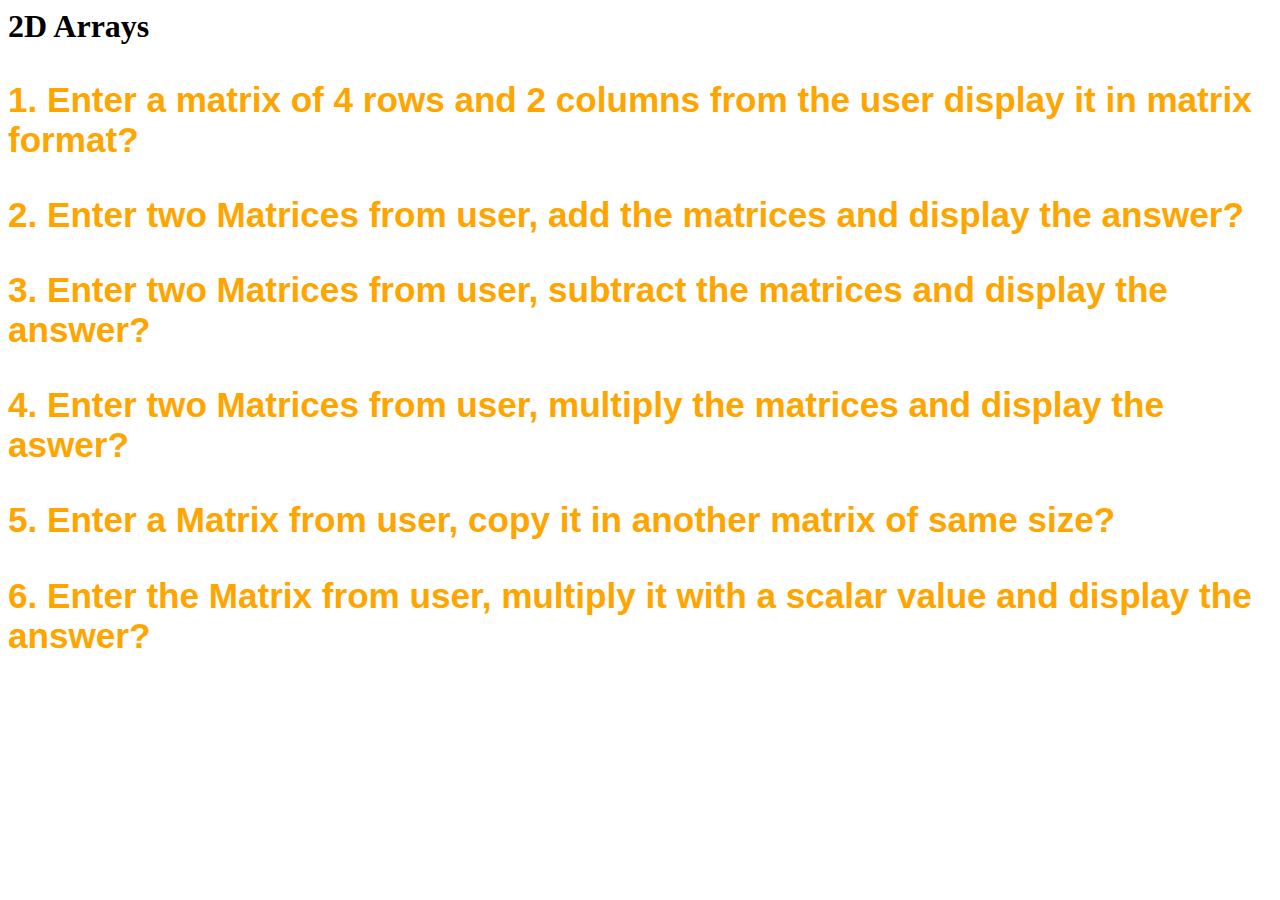
<file: 2d Arrays.html>
<html>
<head>
<style>
.links{
	/*color:inherit;*/
	color:orange;
	
	font-size:30px;
	
	text-decoration:none;
	font-family:sans-serif;
}
.links:hover{
	color:green;
}

</style>
</head>
<title>2D Arrays</title>
<body>
<h1>2D Arrays</h1>
<a href='2da1.c' class="links"><h3>1. Enter a matrix of 4 rows and 2 columns from the user display it in matrix format?</h3>

<a href='2d2.c' class="links"><h3>2. Enter two Matrices from user, add the matrices and display the answer?</h3>

<a href='2d3.c' class="links"><h3>3. Enter two Matrices from user, subtract the matrices and display the answer?</h3>

<a href='2d4.c' class="links"><h3>4. Enter two Matrices from user, multiply the matrices and display the aswer?</h3>

<a href='2d5.c' class="links"><h3>5. Enter a Matrix from user, copy it in another matrix of same size?</h3>

<a href='2d6.c' class="links"><h3>6. Enter the Matrix from user, multiply it with a scalar value and display the answer?</h3>

</body>
</html>
</file>
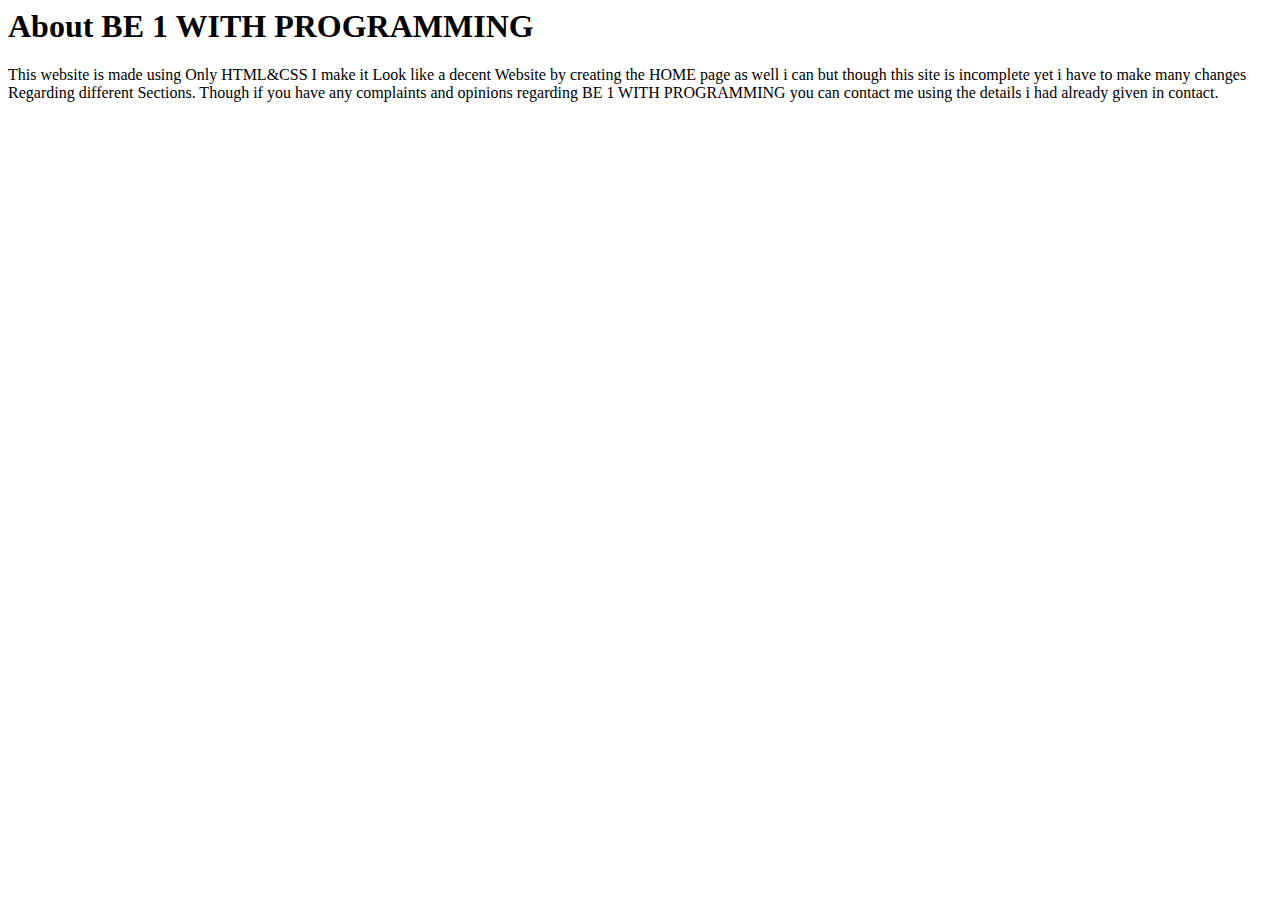
<file: About.html>
<html>
<title>About</title>
<body>
<h1>About BE 1 WITH PROGRAMMING</h1>
<p>This website is made using Only HTML&CSS
I make it Look like a decent Website by creating the
HOME page as well i can but though this site is incomplete
yet i have to make many changes Regarding different Sections.
Though if you have any complaints and opinions regarding BE 1 WITH PROGRAMMING
you can contact me using the details i had already given in contact.
</file>
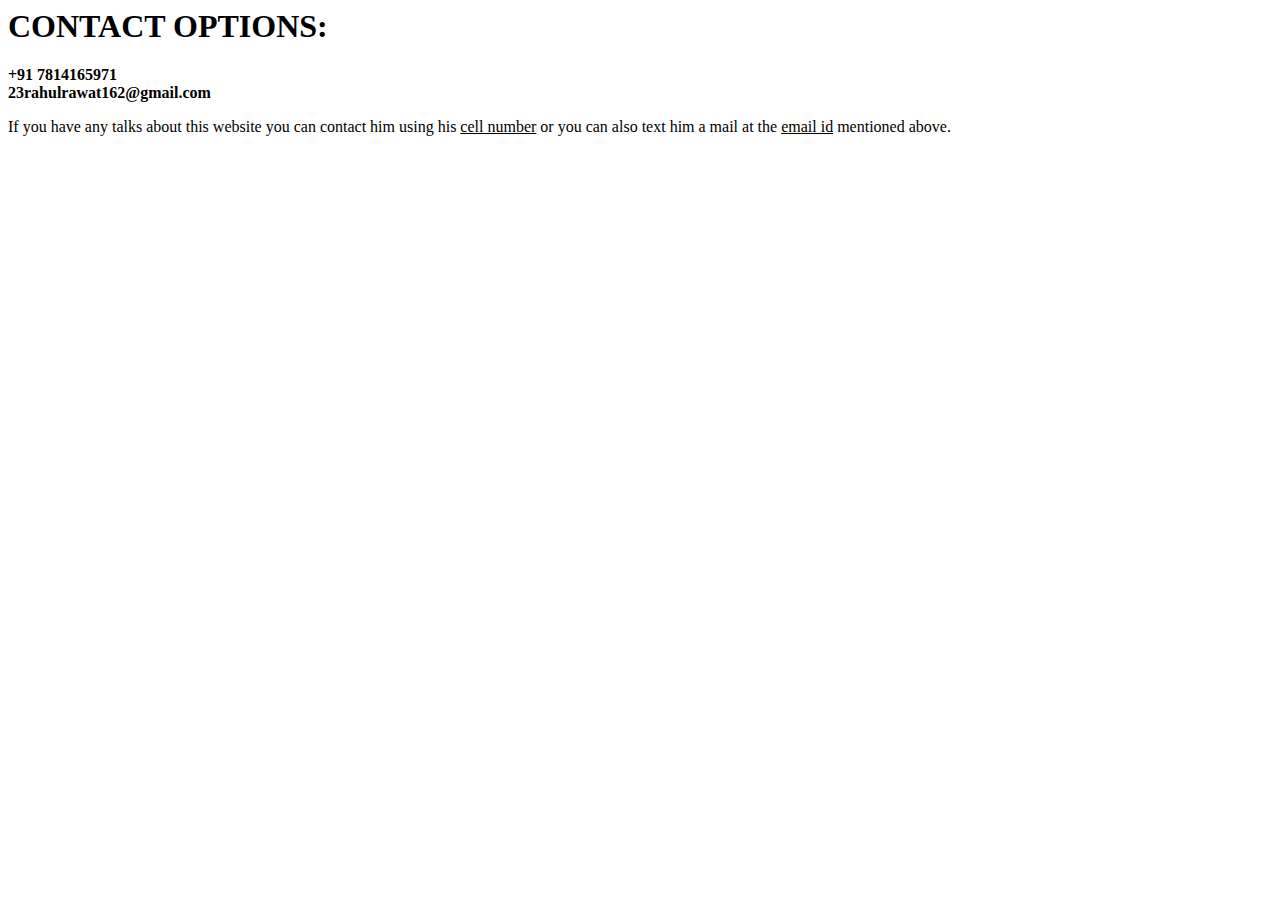
<file: contact.html>
<html>
<title>Contact</title>
<body>
<h1>CONTACT OPTIONS:</h1>
<b>+91 7814165971<br>
23rahulrawat162@gmail.com</b>

<p>If you have any talks about this website you can contact him
using his <u>cell number</u> or you can also text him a mail at 
the <u>email id</u> mentioned above.</p>
</file>
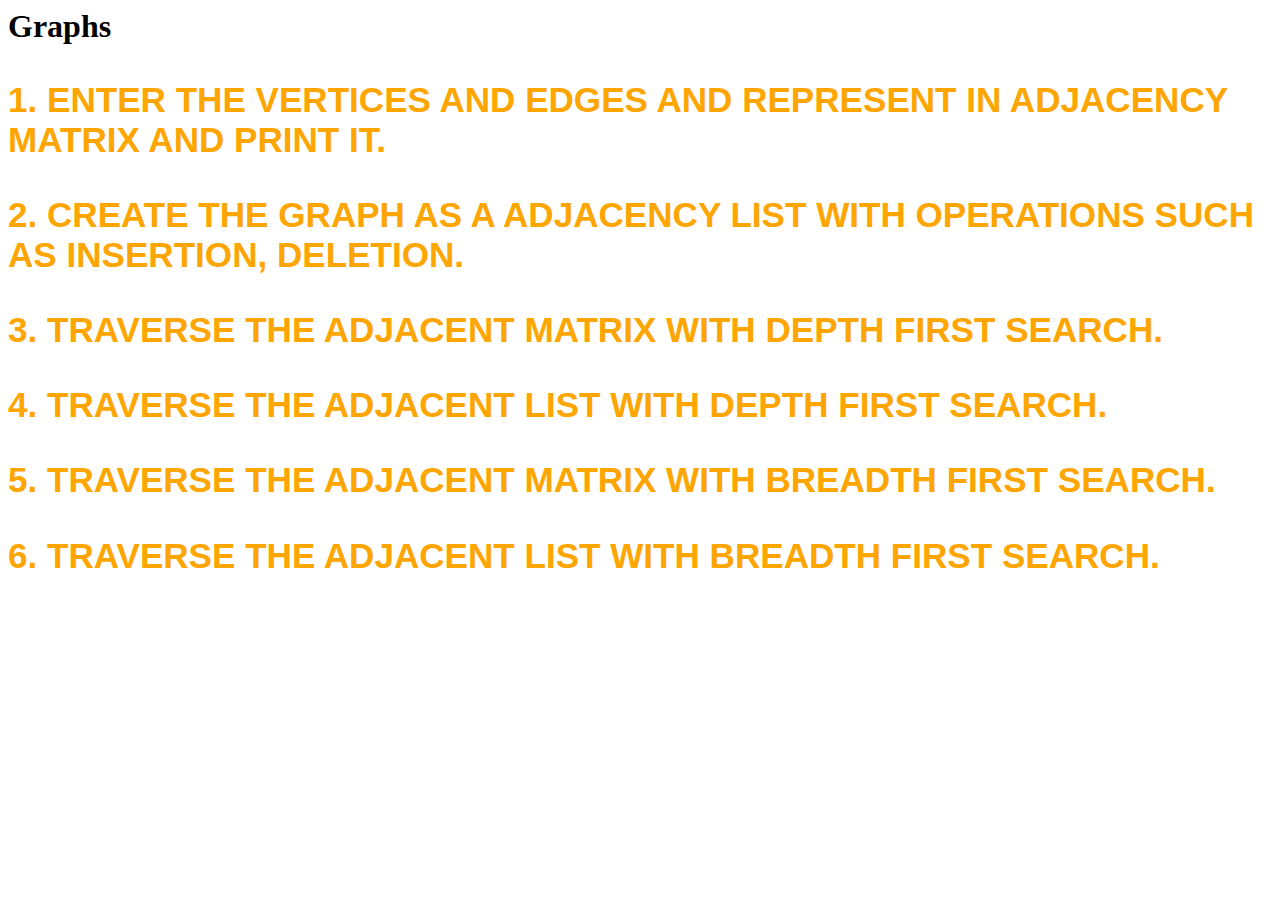
<file: Graphs.html>
<html>
<head>
<style>
.links{
	/*color:inherit;*/
	color:orange;
	
	font-size:30px;
	
	text-decoration:none;
	font-family:sans-serif;
}
.links:hover{
	color:green;
}

</style>
</head>
<title>Graphs</title>
<body>
<h1>Graphs</h1>
<a href='G-1p.c' class="links"><h3>1. ENTER THE VERTICES AND EDGES AND REPRESENT IN ADJACENCY MATRIX AND PRINT IT.</h3>

<a href='G-2p.c' class="links"><h3>2. CREATE THE GRAPH AS A ADJACENCY LIST WITH OPERATIONS SUCH AS INSERTION, DELETION.</h3>

<a href='G-3p.c' class="links"><h3>3. TRAVERSE THE ADJACENT MATRIX WITH DEPTH FIRST SEARCH.</h3>

<a href='G-4p.c' class="links"><h3>4. TRAVERSE THE ADJACENT LIST WITH DEPTH FIRST SEARCH.</h3>

<a href='G-5p.c' class="links"><h3>5. TRAVERSE THE ADJACENT MATRIX WITH BREADTH FIRST SEARCH.</h3>

<a href='G-6p.c' class="links"><h3>6. TRAVERSE THE ADJACENT LIST WITH BREADTH FIRST SEARCH.</h3>
</body>
</html>
</file>
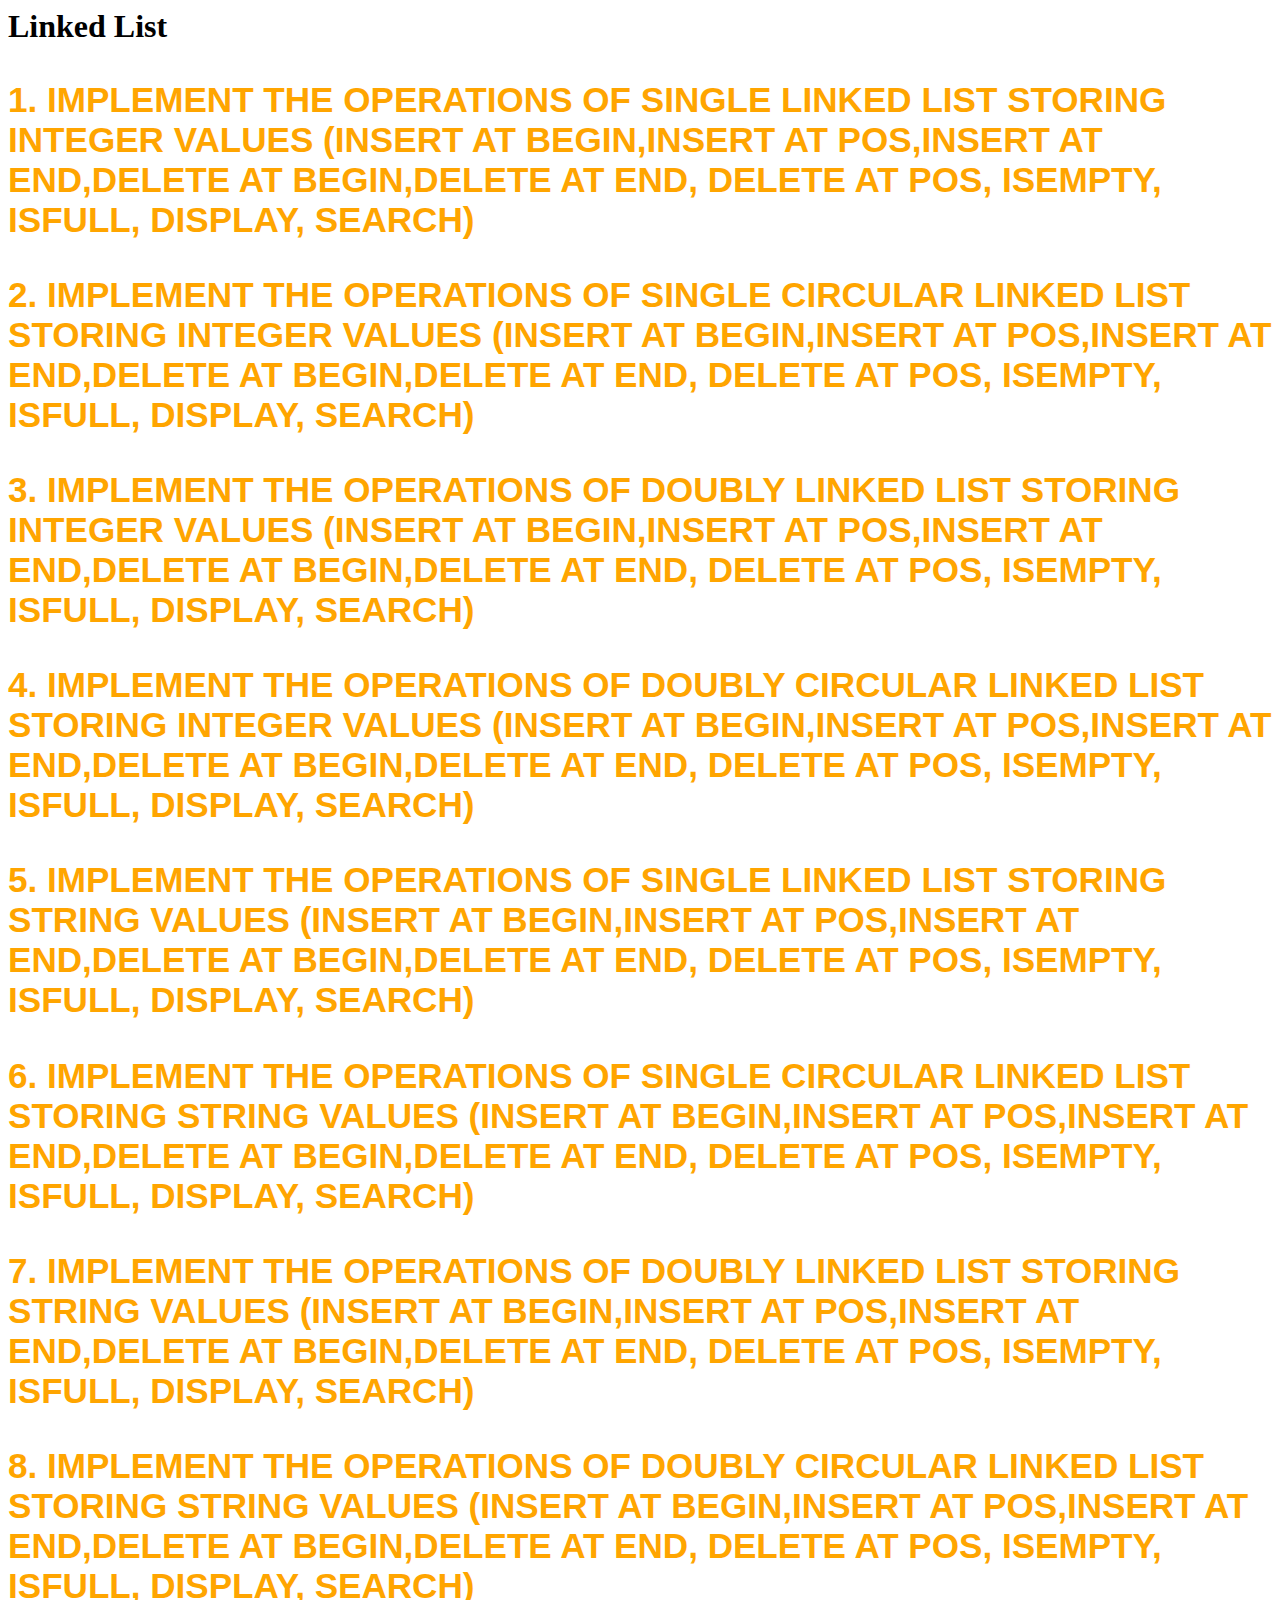
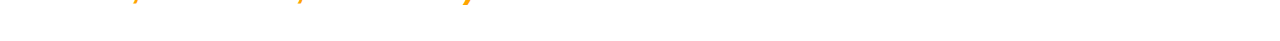
<file: Linked list.html>
<html>
<head>
<style>
.links{
	/*color:inherit;*/
	color:orange;
	
	font-size:30px;
	
	text-decoration:none;
	font-family:sans-serif;
}
.links:hover{
	color:green;
}

</style>
</head>
<title>Linked List</title>
<body>
<h1>Linked List</h1>
<a href='linked1.c' class="links"><h3>1. IMPLEMENT THE OPERATIONS OF SINGLE LINKED LIST STORING INTEGER VALUES (INSERT AT BEGIN,INSERT AT POS,INSERT AT END,DELETE AT BEGIN,DELETE AT END, DELETE AT POS, ISEMPTY, ISFULL, DISPLAY, SEARCH)</h3>

<a href='linked2.c' class="links"><h3>2. IMPLEMENT THE OPERATIONS OF SINGLE CIRCULAR LINKED LIST STORING INTEGER VALUES (INSERT AT BEGIN,INSERT AT POS,INSERT AT END,DELETE AT BEGIN,DELETE AT END, DELETE AT POS, ISEMPTY, ISFULL, DISPLAY, SEARCH)</h3>

<a href='linked3.c' class="links"><h3>3. IMPLEMENT THE OPERATIONS OF DOUBLY LINKED LIST STORING INTEGER VALUES (INSERT AT BEGIN,INSERT AT POS,INSERT AT END,DELETE AT BEGIN,DELETE AT END, DELETE AT POS, ISEMPTY, ISFULL, DISPLAY, SEARCH)</h3>

<a href='linked4.c' class="links"><h3>4. IMPLEMENT THE OPERATIONS OF DOUBLY CIRCULAR LINKED LIST STORING INTEGER VALUES (INSERT AT BEGIN,INSERT AT POS,INSERT AT END,DELETE AT BEGIN,DELETE AT END, DELETE AT POS, ISEMPTY, ISFULL, DISPLAY, SEARCH)</h3>

<a href='linked5.c' class="links"><h3>5. IMPLEMENT THE OPERATIONS OF SINGLE LINKED LIST STORING STRING VALUES (INSERT AT BEGIN,INSERT AT POS,INSERT AT END,DELETE AT BEGIN,DELETE AT END, DELETE AT POS, ISEMPTY, ISFULL, DISPLAY, SEARCH)</h3>

<a href='linked6.c' class="links"><h3>6. IMPLEMENT THE OPERATIONS OF SINGLE CIRCULAR LINKED LIST STORING STRING VALUES (INSERT AT BEGIN,INSERT AT POS,INSERT AT END,DELETE AT BEGIN,DELETE AT END, DELETE AT POS, ISEMPTY, ISFULL, DISPLAY, SEARCH)</h3>

<a href='linked7.c' class="links"><h3>7. IMPLEMENT THE OPERATIONS OF DOUBLY LINKED LIST STORING STRING VALUES (INSERT AT BEGIN,INSERT AT POS,INSERT AT END,DELETE AT BEGIN,DELETE AT END, DELETE AT POS, ISEMPTY, ISFULL, DISPLAY, SEARCH)</h3>

<a href='linked8.c' class="links"><h3>8. IMPLEMENT THE OPERATIONS OF DOUBLY CIRCULAR LINKED LIST STORING STRING VALUES (INSERT AT BEGIN,INSERT AT POS,INSERT AT END,DELETE AT BEGIN,DELETE AT END, DELETE AT POS, ISEMPTY, ISFULL, DISPLAY, SEARCH)</h3>

</body>
</html>
</file>
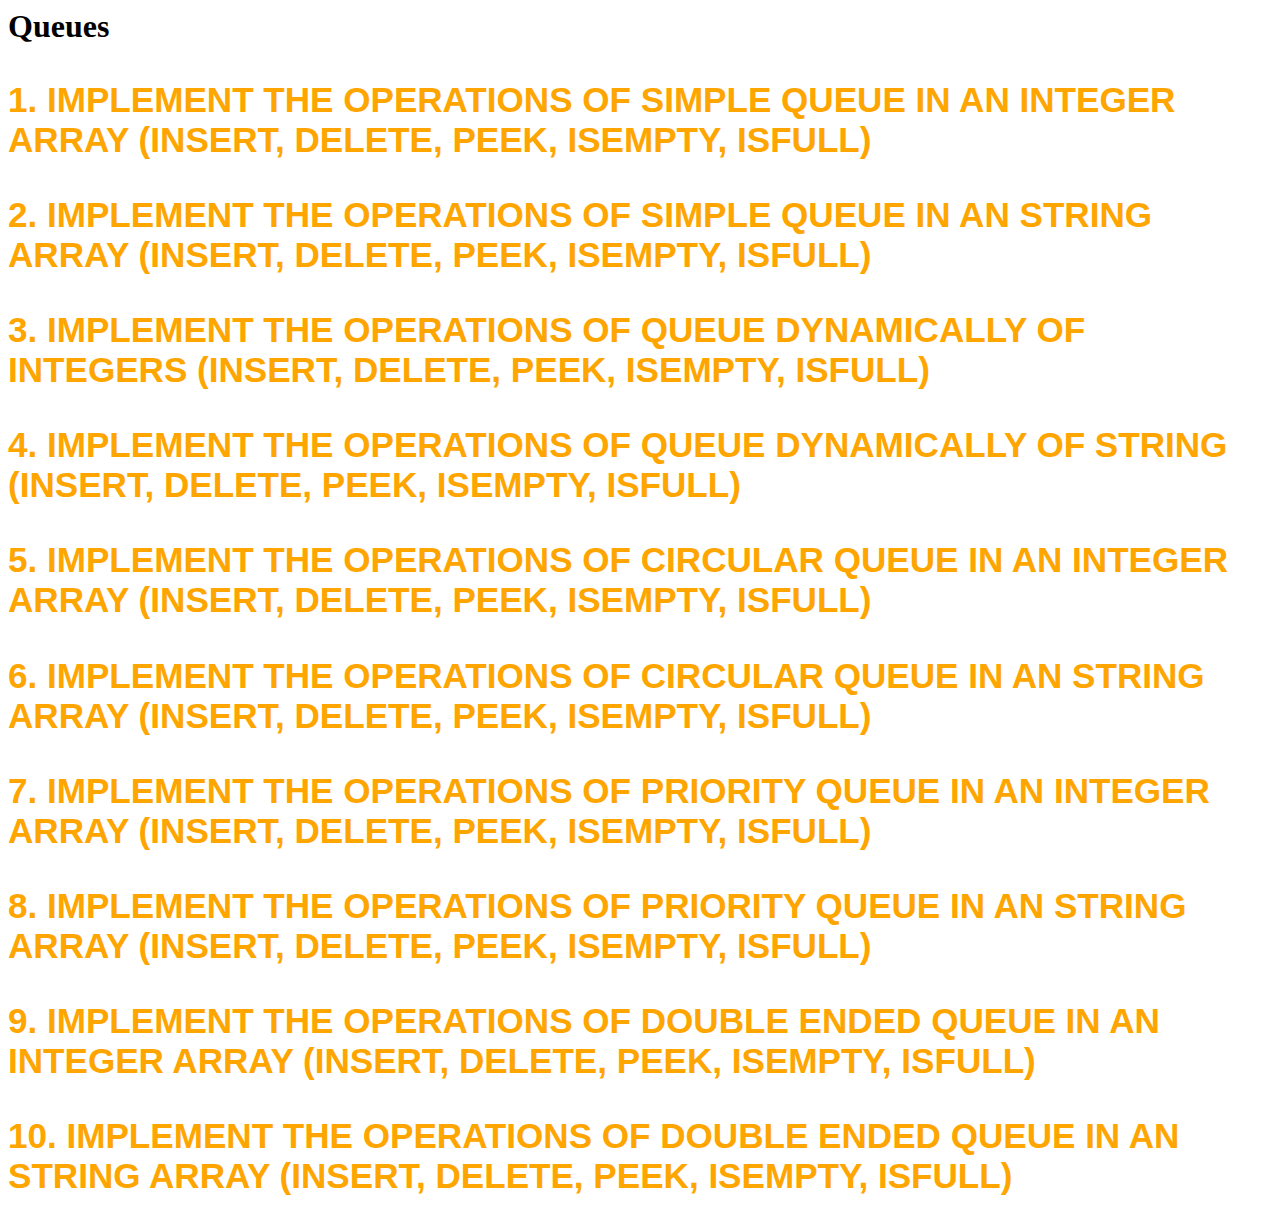
<file: Queues.html>
<html>
<head>
<style>
.links{
	/*color:inherit;*/
	color:orange;
	
	font-size:30px;
	
	text-decoration:none;
	font-family:sans-serif;
}
.links:hover{
	color:green;
}

</style>
</head>
<title>Queues</title>
<body>
<h1>Queues</h1>
<a href='q-1p.c' class="links"><h3>1. IMPLEMENT THE OPERATIONS OF SIMPLE QUEUE IN AN INTEGER ARRAY (INSERT, DELETE, PEEK, ISEMPTY, ISFULL)</h3>

<a href='q-2p.c' class="links"><h3>2. IMPLEMENT THE OPERATIONS OF SIMPLE QUEUE IN AN STRING ARRAY (INSERT, DELETE, PEEK, ISEMPTY, ISFULL)</h3>

<a href='q-3p.c' class="links"><h3>3. IMPLEMENT THE OPERATIONS OF QUEUE DYNAMICALLY OF INTEGERS (INSERT, DELETE, PEEK, ISEMPTY, ISFULL)</h3>

<a href='q-4p.c' class="links"><h3>4. IMPLEMENT THE OPERATIONS OF QUEUE DYNAMICALLY OF STRING (INSERT, DELETE, PEEK, ISEMPTY, ISFULL)</h3>

<a href='q-5p.c' class="links"><h3>5. IMPLEMENT THE OPERATIONS OF CIRCULAR QUEUE IN AN INTEGER ARRAY (INSERT, DELETE, PEEK, ISEMPTY, ISFULL)</h3>

<a href='q-6p.c' class="links"><h3>6. IMPLEMENT THE OPERATIONS OF CIRCULAR QUEUE IN AN STRING ARRAY (INSERT, DELETE, PEEK, ISEMPTY, ISFULL)</h3>

<a href='q-5p.c' class="links"><h3>7. IMPLEMENT THE OPERATIONS OF PRIORITY QUEUE IN AN INTEGER ARRAY (INSERT, DELETE, PEEK, ISEMPTY, ISFULL)</h3>

<a href='q-6p.c' class="links"><h3>8. IMPLEMENT THE OPERATIONS OF PRIORITY QUEUE IN AN STRING ARRAY (INSERT, DELETE, PEEK, ISEMPTY, ISFULL)</h3>

<a href='q-9p.c' class="links"><h3>9. IMPLEMENT THE OPERATIONS OF DOUBLE ENDED QUEUE IN AN INTEGER ARRAY (INSERT, DELETE, PEEK, ISEMPTY, ISFULL)</h3>

<a href='q-10p.c' class="links"><h3>10. IMPLEMENT THE OPERATIONS OF DOUBLE ENDED QUEUE IN AN STRING ARRAY (INSERT, DELETE, PEEK, ISEMPTY, ISFULL)</h3>


</body>
</html>
</file>
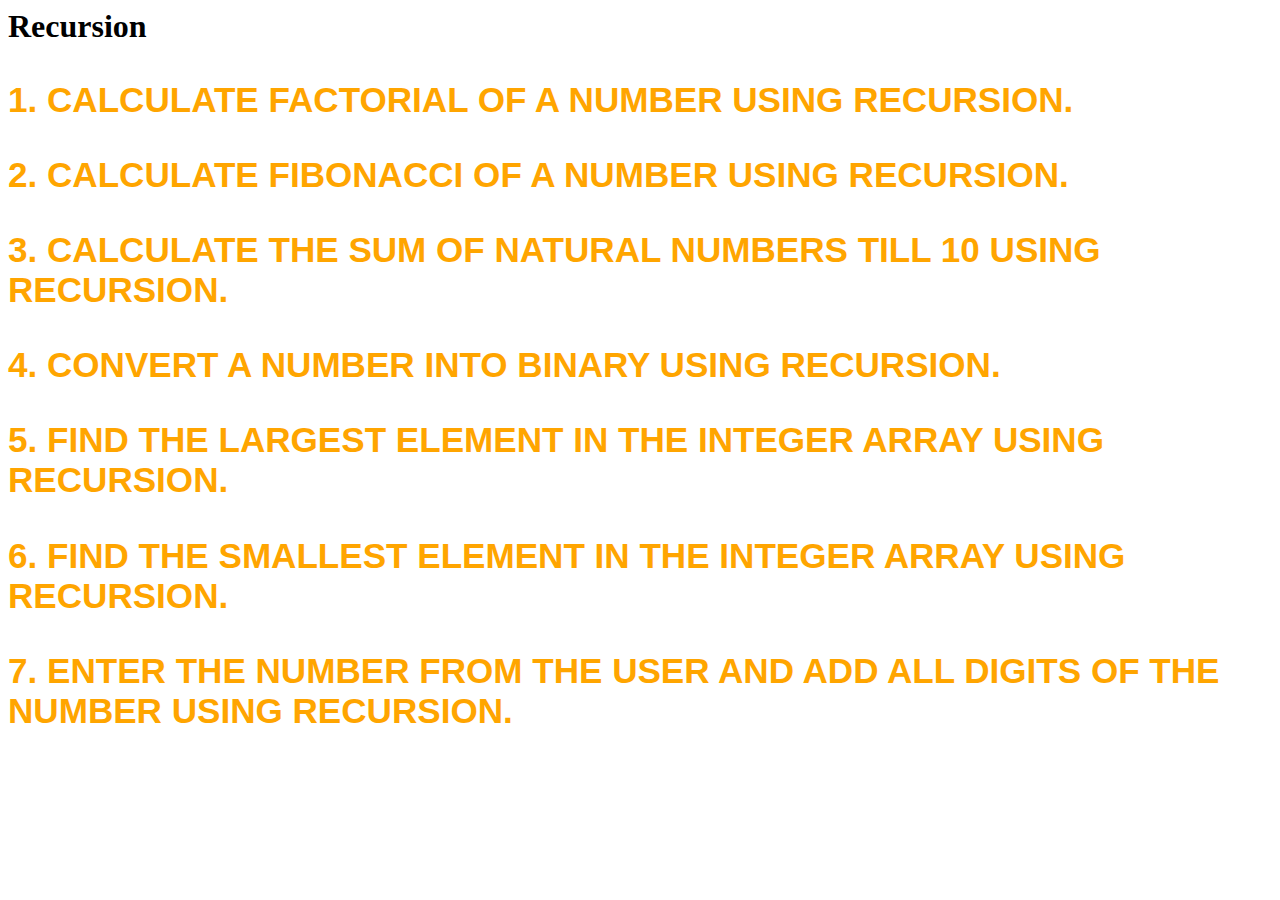
<file: Recursion.html>
<html>
<head>
<style>
.links{
	/*color:inherit;*/
	color:orange;
	
	font-size:30px;
	
	text-decoration:none;
	font-family:sans-serif;
}
.links:hover{
	color:green;
}

</style>
</head>
<title>Recursion</title>
<body>
<h1>Recursion</h1>
<a href='recursion1.c' class="links"><h3>1. CALCULATE FACTORIAL OF A NUMBER USING RECURSION.</h3>

<a href='recursion 2.c' class="links"><h3>2. CALCULATE FIBONACCI OF A NUMBER USING RECURSION.</h3>

<a href='recursion3.c' class="links"><h3>3. CALCULATE THE SUM OF NATURAL NUMBERS TILL 10 USING RECURSION.</h3>

<a href='recursion4.c' class="links"><h3>4. CONVERT A NUMBER INTO BINARY USING RECURSION.</h3>

<a href='recursion5.c' class="links"><h3>5. FIND THE LARGEST ELEMENT IN THE INTEGER ARRAY USING RECURSION.</h3>

<a href='recursion6.c' class="links"><h3>6. FIND THE SMALLEST ELEMENT IN THE INTEGER ARRAY USING RECURSION.</h3>

<a href='recursion7.c' class="links"><h3>7. ENTER THE NUMBER FROM THE USER AND ADD ALL DIGITS OF THE NUMBER USING RECURSION.</h3>


</body>
</html>
</file>
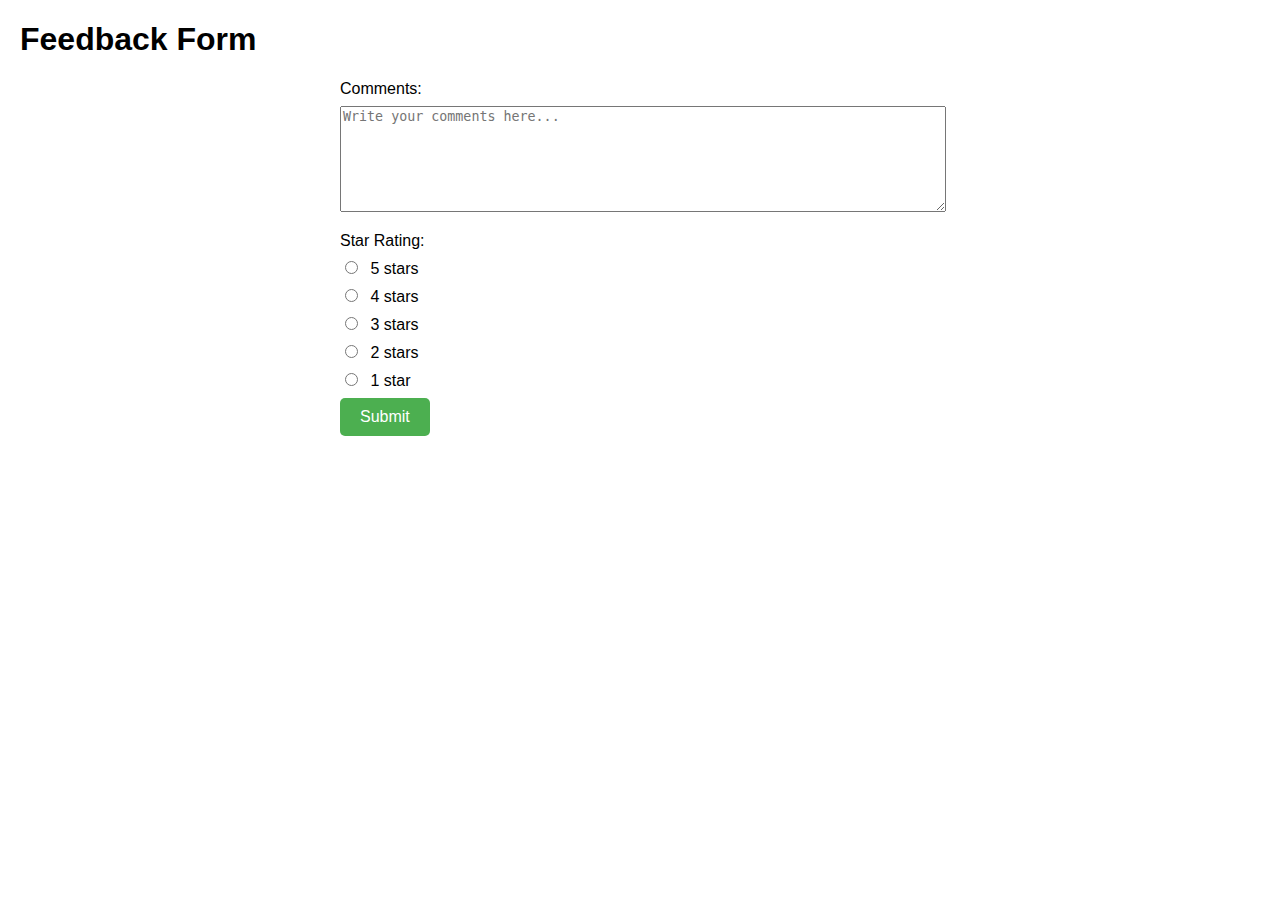
<file: review.html>
<!DOCTYPE html>
<html lang="en">
<head>
    <meta charset="UTF-8">
    <meta name="viewport" content="width=device-width, initial-scale=1.0">
    <title>Feedback Form</title>
    <style>
        body {
            font-family: Arial, sans-serif;
            margin: 20px;
        }

        form {
            max-width: 600px;
            margin: auto;
        }

        label {
            display: block;
            margin-bottom: 8px;
        }

        textarea {
            width: 100%;
            height: 100px;
            margin-bottom: 16px;
        }

        input[type="radio"] {
            margin-right: 8px;
        }

        input[type="submit"] {
            background-color: #4CAF50;
            color: white;
            padding: 10px 20px;
            border: none;
            border-radius: 5px;
            cursor: pointer;
            font-size: 16px;
        }
    </style>
</head>
<body>

    <h1>Feedback Form</h1>

    <form action="submit_feedback.php" method="post">
        <label for="comments">Comments:</label>
        <textarea id="comments" name="comments" placeholder="Write your comments here..." required></textarea>

        <label>Star Rating:</label>
        <label><input type="radio" name="rating" value="5" required> 5 stars</label>
        <label><input type="radio" name="rating" value="4"> 4 stars</label>
        <label><input type="radio" name="rating" value="3"> 3 stars</label>
        <label><input type="radio" name="rating" value="2"> 2 stars</label>
        <label><input type="radio" name="rating" value="1"> 1 star</label>

        <input type="submit" value="Submit">
    </form>

</body>
</html>
</file>
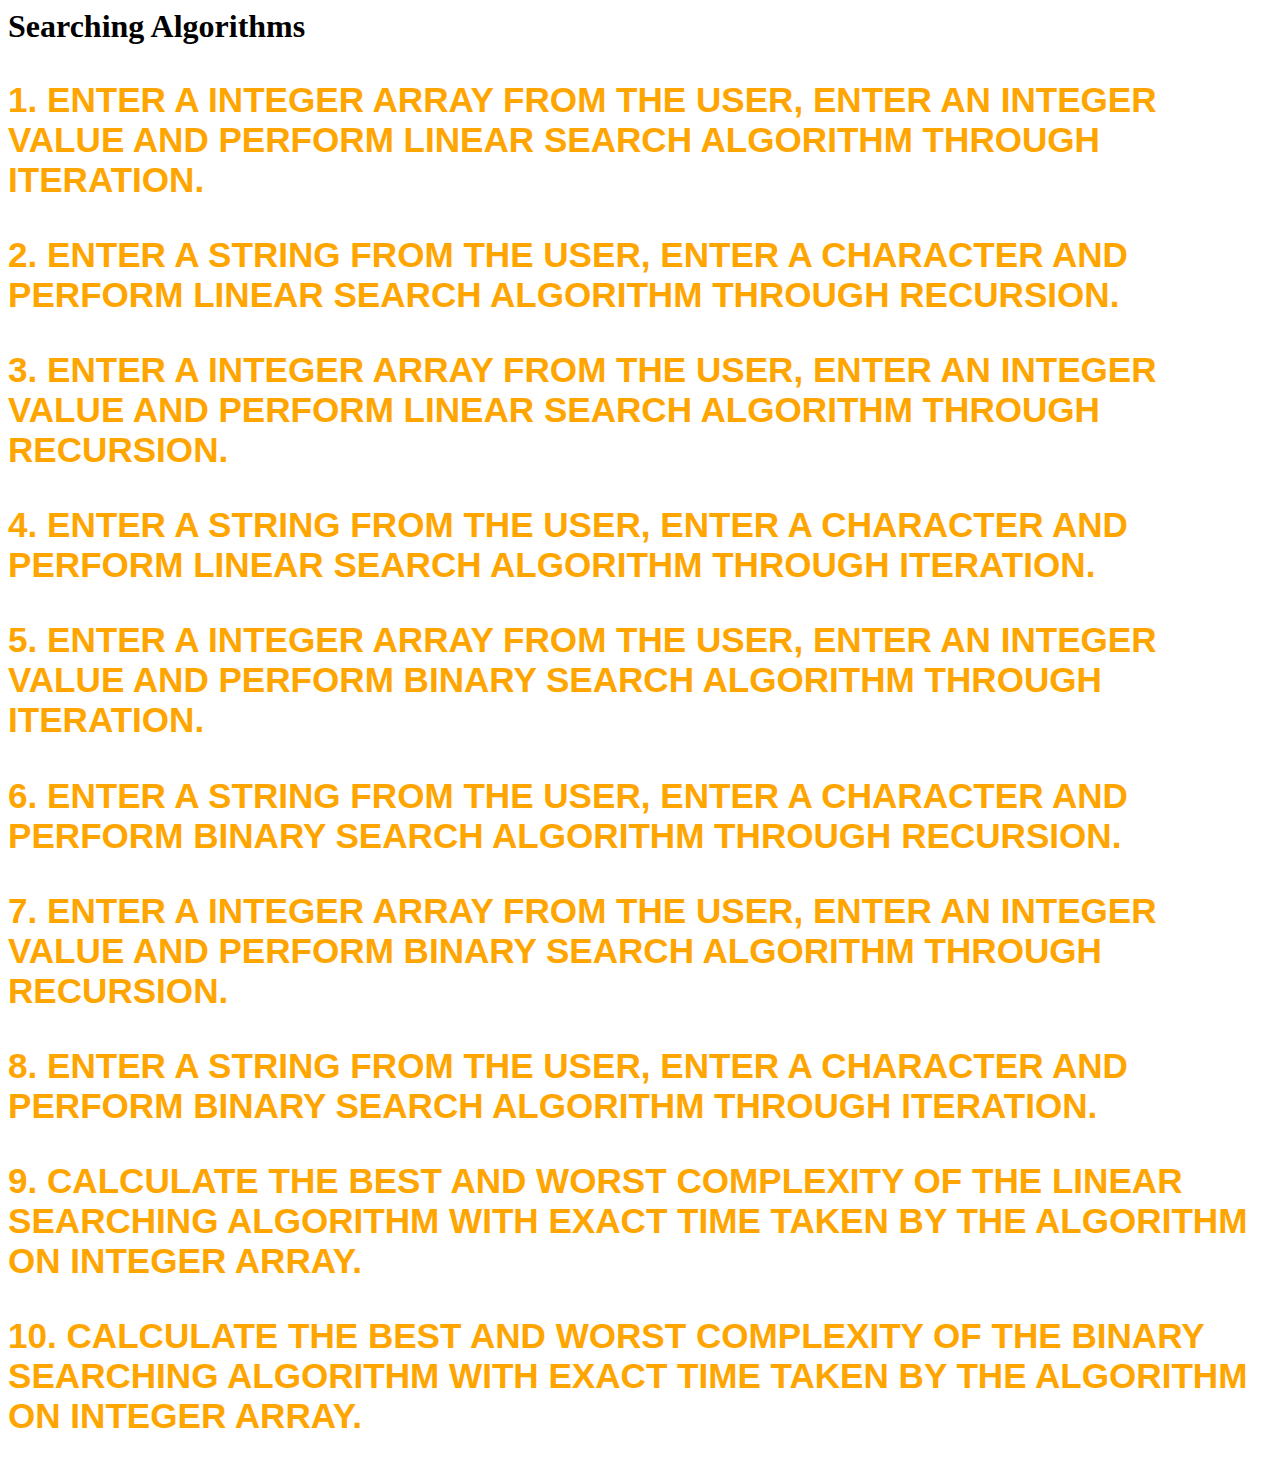
<file: Searhing algorithms.html>
<html>
<head>
<style>
.links{
	/*color:inherit;*/
	color:orange;
	
	font-size:30px;
	
	text-decoration:none;
	font-family:sans-serif;
}
.links:hover{
	color:green;
}

</style>
</head>
<title>Searching Algorithms</title>
<body>
<h1>Searching Algorithms</h1>
<a href='searching1.c' class="links"><h3>1. ENTER A INTEGER ARRAY FROM THE USER, ENTER AN INTEGER VALUE AND PERFORM LINEAR SEARCH ALGORITHM THROUGH ITERATION.</h3>

<a href='searching2.c' class="links"><h3>2. ENTER A STRING FROM THE USER, ENTER A CHARACTER AND PERFORM LINEAR SEARCH ALGORITHM THROUGH RECURSION.</h3>

<a href='searching3.c' class="links"><h3>3. ENTER A INTEGER ARRAY FROM THE USER, ENTER AN INTEGER VALUE AND PERFORM LINEAR SEARCH ALGORITHM THROUGH RECURSION.</h3>

<a href='searching4.c' class="links"><h3>4. ENTER A STRING FROM THE USER, ENTER A CHARACTER AND PERFORM LINEAR SEARCH ALGORITHM THROUGH ITERATION.</h3>

<a href='searching5.c' class="links"><h3>5. ENTER A INTEGER ARRAY FROM THE USER, ENTER AN INTEGER VALUE AND PERFORM BINARY SEARCH ALGORITHM THROUGH ITERATION.</h3>

<a href='searching6.c' class="links"><h3>6. ENTER A STRING FROM THE USER, ENTER A CHARACTER AND PERFORM BINARY SEARCH ALGORITHM THROUGH RECURSION.</h3>

<a href='searching7.c' class="links"><h3>7. ENTER A INTEGER ARRAY FROM THE USER, ENTER AN INTEGER VALUE AND PERFORM BINARY SEARCH ALGORITHM THROUGH RECURSION.</h3>

<a href='searching8.c' class="links"><h3>8. ENTER A STRING FROM THE USER, ENTER A CHARACTER AND PERFORM BINARY SEARCH ALGORITHM THROUGH ITERATION.</h3>

<a href='searching9.c' class="links"><h3>9. CALCULATE THE BEST AND WORST COMPLEXITY OF THE LINEAR SEARCHING ALGORITHM WITH EXACT TIME TAKEN BY THE ALGORITHM ON INTEGER ARRAY.</h3>

<a href='searching10.c' class="links"><h3>10. CALCULATE THE BEST AND WORST COMPLEXITY OF THE BINARY SEARCHING ALGORITHM WITH EXACT TIME TAKEN BY THE ALGORITHM ON INTEGER ARRAY.</h3>
</body>
</html>
</file>
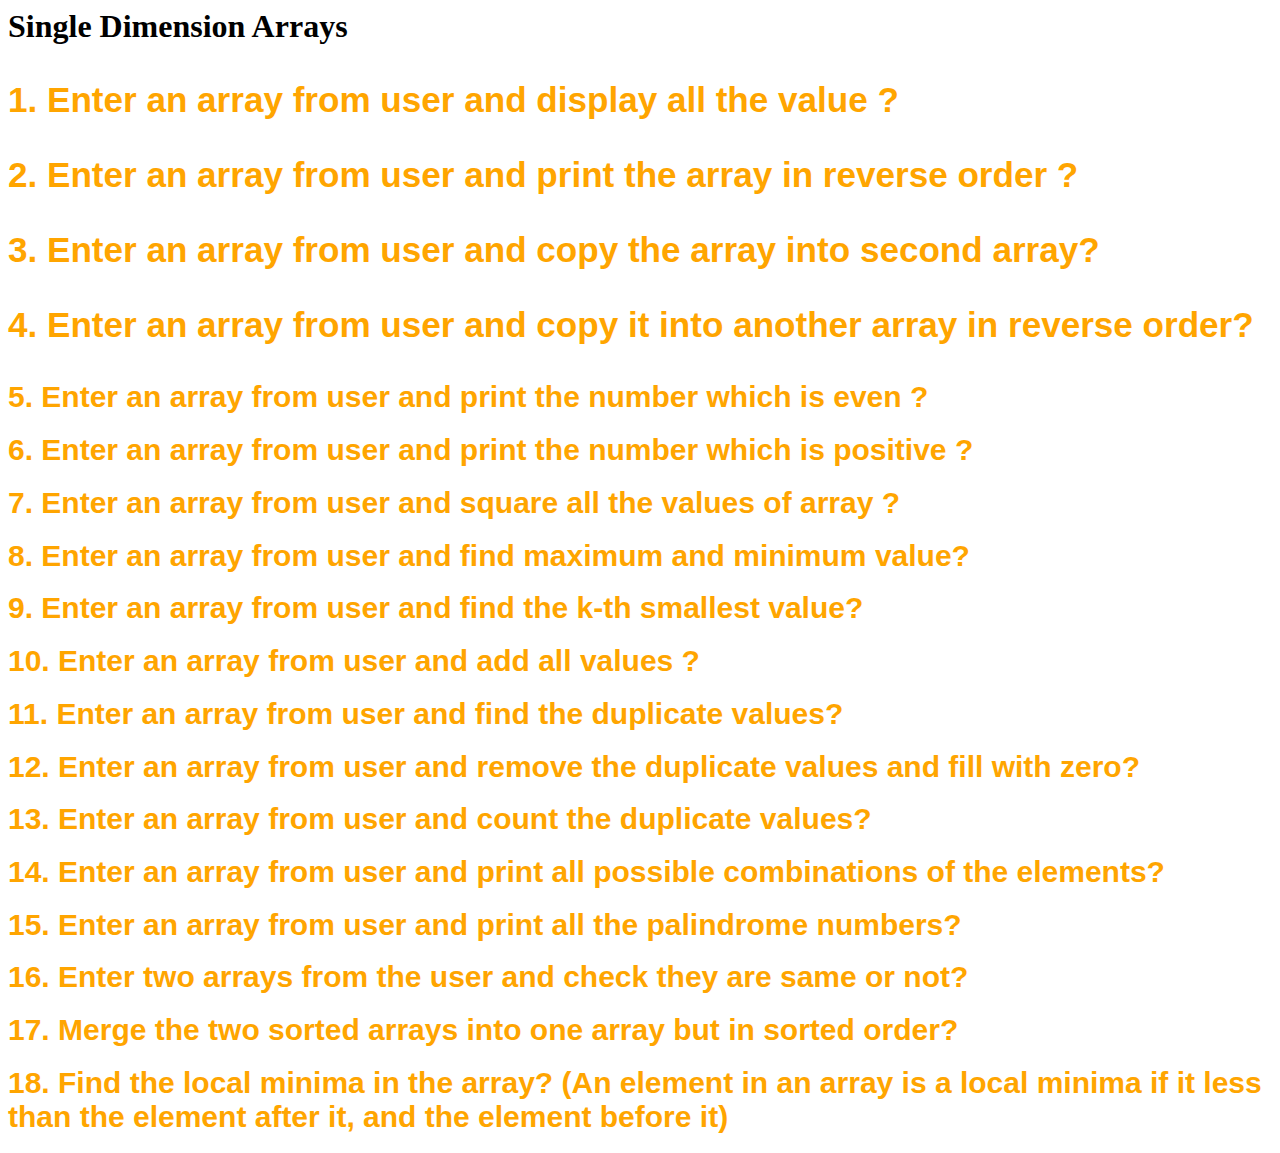
<file: Single Dimension Arrays.html>
<html>
<head>
<style>
.links{
	/*color:inherit;*/
	color:orange;
	
	font-size:30px;
	
	text-decoration:none;
	font-family:sans-serif;
}
.links:hover{
	color:green;
}

</style>
</head>
<title>Single Dimension Arrays</title>
<body>
<h1>Single Dimension Arrays</h1>
<a href='A-1p.c' class="links"><h3>1. Enter an array from user and display all the value ?</h3></a>

<a href='A-2p.c' class="links"><h3>2. Enter an array from user and print the array in reverse order ?</h3></a>

<a href='A-3p.c' class="links"><h3>3. Enter an array from user and copy the array into second array?</h3></a>

<a href='A-4p.c' class="links"><h3>4. Enter an array from user and copy it into another array in reverse order?</h3></a>

<a href='A-5p.c' class="links"><h3>5. Enter an array from user and print the number which is even ?</a></h3>

<a href='A-6p.c' class="links"><h3>6. Enter an array from user and print the number which is positive ?</a></h3>

<a href='A-7p.c' class="links"><h3>7. Enter an array from user and square all the values of array ?</a></h3>

<a href='A-8p.c' class="links"><h3>8. Enter an array from user and find maximum and minimum value?</a></h3>

<a href='A-9p.c' class="links"><h3>9. Enter an array from user and find the k-th smallest value?</a></h3>

<a href='A-10p.c' class="links"><h3>10. Enter an array from user and add all values ?</a></h3>

<a href='A-11p.c' class="links"><h3>11. Enter an array from user and find the duplicate values?</a></h3>

<a href='A-12p.c' class="links"><h3>12. Enter an array from user and remove the duplicate values and fill with zero?</a></h3>

<a href='A-13p.c' class="links"><h3>13. Enter an array from user and count the duplicate values?</a></h3>

<a href='A-14p.c' class="links"><h3>14. Enter an array from user and print all possible combinations of the elements?</a></h3>

<a href='A-15p.c' class="links"><h3>15. Enter an array from user and print all the palindrome numbers?</a></h3>

<a href='A-16p.c' class="links"><h3>16. Enter two arrays from the user and check they are same or not?</a></h3>

<a href='A-17p.c' class="links"><h3>17. Merge the two sorted arrays into one array but in sorted order?</a></h3>

<a href='A-18p.c' class="links"><h3>18. Find the local minima in the array? (An element in an array is a local minima if it less than the element after it, and the element before it)</a></h3>

</body>
</html>
</file>
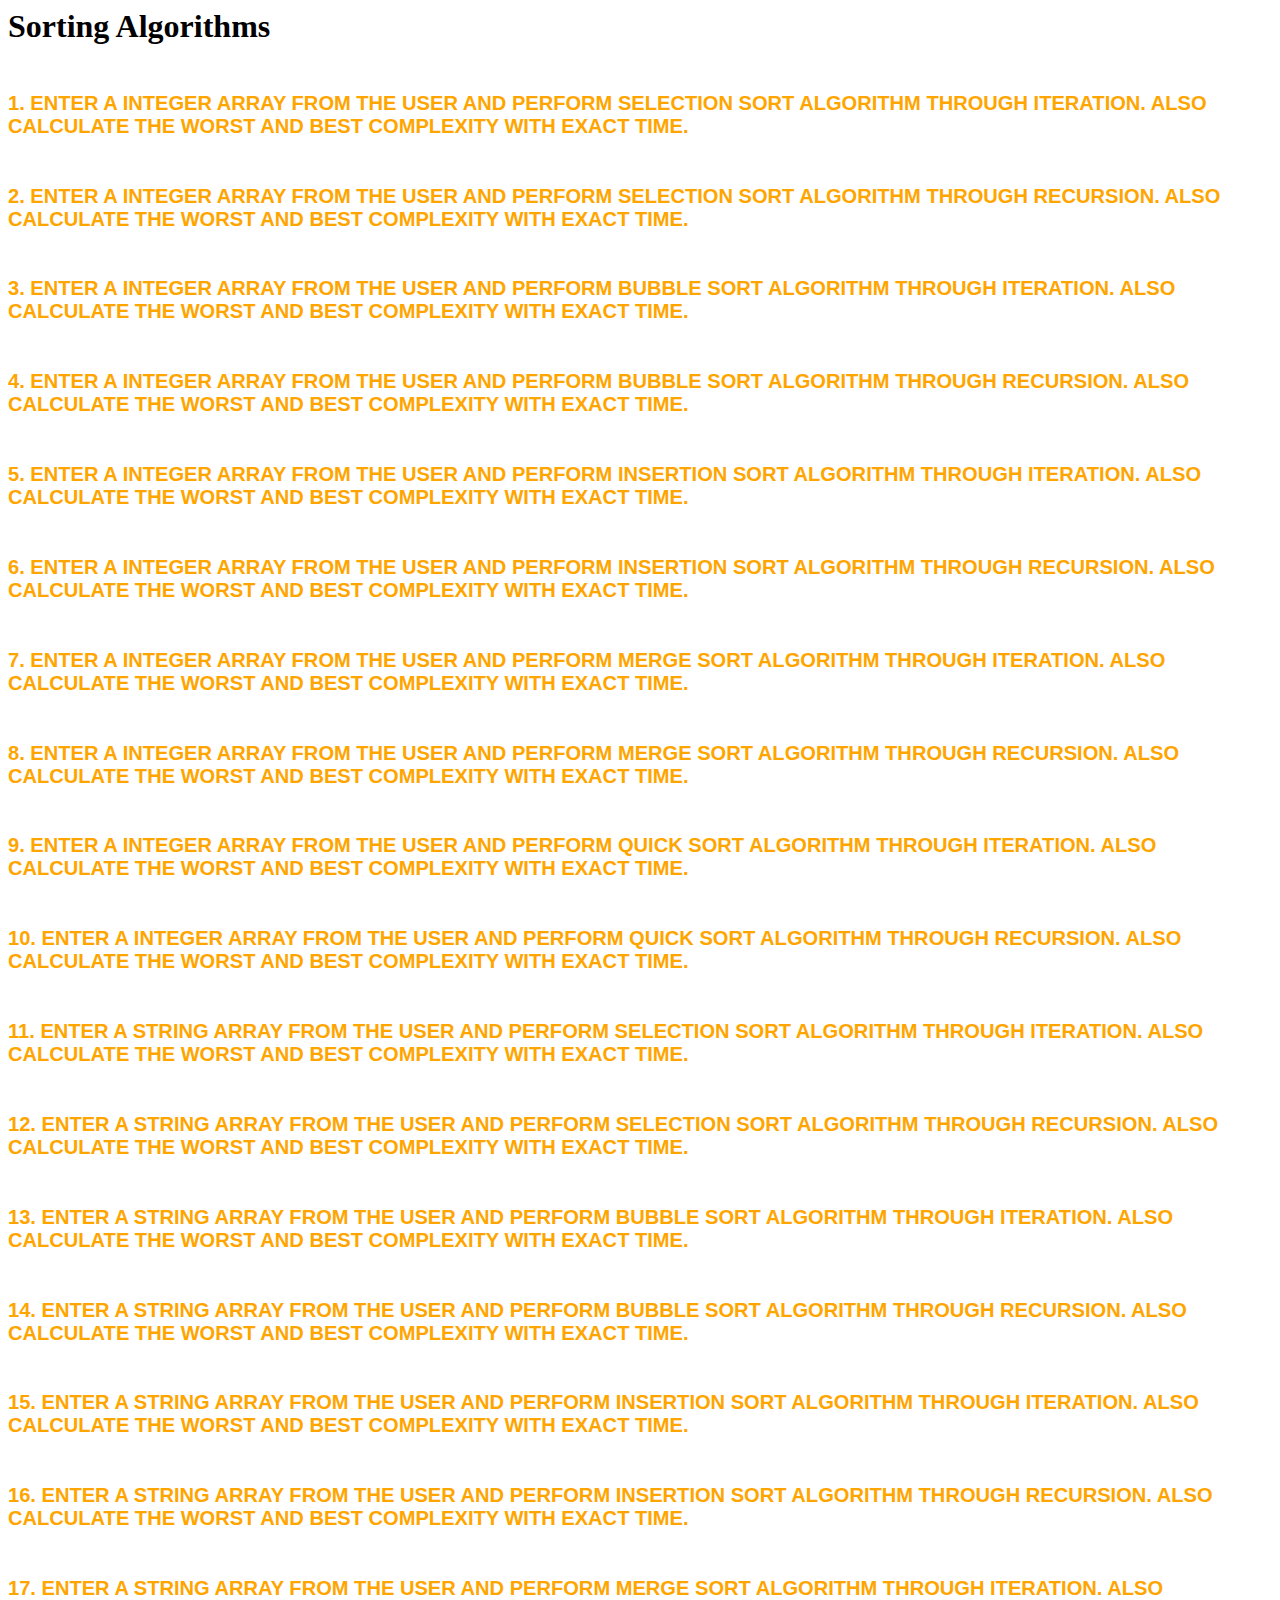
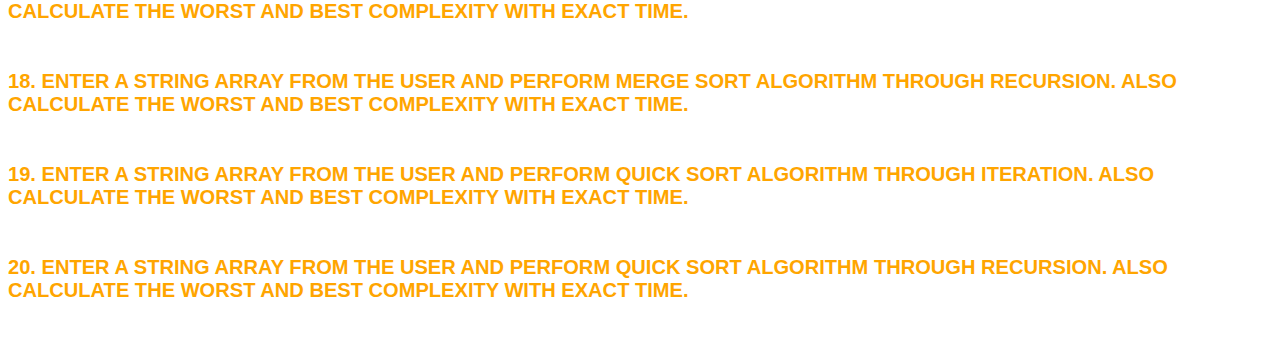
<file: Sorting Algorithms.html>
<html>
<head>
<style>
.links{
	/*color:inherit;*/
	color:orange;
	
	font-size:30px;
	
	text-decoration:none;
	font-family:sans-serif;
}
.links:hover{
	color:green;
}

</style>
</head>
<title>Sorting Algorithms</title>
<body>
<h1>Sorting Algorithms</h1>
<a href='sort1.c' class="links"><h6>1. ENTER A INTEGER ARRAY FROM THE USER AND PERFORM SELECTION SORT ALGORITHM THROUGH ITERATION. ALSO CALCULATE THE WORST AND BEST COMPLEXITY WITH EXACT TIME.</h6>

<a href='sort2.c' class="links"><h6>2. ENTER A INTEGER ARRAY FROM THE USER AND PERFORM SELECTION SORT ALGORITHM THROUGH RECURSION. ALSO CALCULATE THE WORST AND BEST COMPLEXITY WITH EXACT TIME.</h6>

<a href='sort3.c' class="links"><h6>3. ENTER A INTEGER ARRAY FROM THE USER AND PERFORM BUBBLE SORT ALGORITHM THROUGH ITERATION. ALSO CALCULATE THE WORST AND BEST COMPLEXITY WITH EXACT TIME.</h6>

<a href='sort4.c' class="links"><h6>4. ENTER A INTEGER ARRAY FROM THE USER AND PERFORM BUBBLE SORT ALGORITHM THROUGH RECURSION. ALSO CALCULATE THE WORST AND BEST COMPLEXITY WITH EXACT TIME.</h6>

<a href='sort5.c' class="links"><h6>5. ENTER A INTEGER ARRAY FROM THE USER AND PERFORM INSERTION SORT ALGORITHM THROUGH ITERATION. ALSO CALCULATE THE WORST AND BEST COMPLEXITY WITH EXACT TIME.</h6>

<a href='sort6.c' class="links"><h6>6. ENTER A INTEGER ARRAY FROM THE USER AND PERFORM INSERTION SORT ALGORITHM THROUGH RECURSION. ALSO CALCULATE THE WORST AND BEST COMPLEXITY WITH EXACT TIME.</h6>

<a href='sort7.c' class="links"><h6>7. ENTER A INTEGER ARRAY FROM THE USER AND PERFORM MERGE SORT ALGORITHM THROUGH ITERATION. ALSO CALCULATE THE WORST AND BEST COMPLEXITY WITH EXACT TIME.</h6>

<a href='sort8.c' class="links"><h6>8. ENTER A INTEGER ARRAY FROM THE USER AND PERFORM MERGE SORT ALGORITHM THROUGH RECURSION. ALSO CALCULATE THE WORST AND BEST COMPLEXITY WITH EXACT TIME.</h6>

<a href='sort9.c' class="links"><h6>9. ENTER A INTEGER ARRAY FROM THE USER AND PERFORM QUICK SORT ALGORITHM THROUGH ITERATION. ALSO CALCULATE THE WORST AND BEST COMPLEXITY WITH EXACT TIME.</h6>

<a href='sort10.c' class="links"><h6>10. ENTER A INTEGER ARRAY FROM THE USER AND PERFORM QUICK SORT ALGORITHM THROUGH RECURSION. ALSO CALCULATE THE WORST AND BEST COMPLEXITY WITH EXACT TIME.</h6>

<a href='sort11.c' class="links"><h6>11. ENTER A STRING ARRAY FROM THE USER AND PERFORM SELECTION SORT ALGORITHM THROUGH ITERATION. ALSO CALCULATE THE WORST AND BEST COMPLEXITY WITH EXACT TIME.</h6>

<a href='sort12.c' class="links"><h6>12. ENTER A STRING ARRAY FROM THE USER AND PERFORM SELECTION SORT ALGORITHM THROUGH RECURSION. ALSO CALCULATE THE WORST AND BEST COMPLEXITY WITH EXACT TIME.</h6>

<a href='sort13.c' class="links"><h6>13. ENTER A STRING ARRAY FROM THE USER AND PERFORM BUBBLE SORT ALGORITHM THROUGH ITERATION. ALSO CALCULATE THE WORST AND BEST COMPLEXITY WITH EXACT TIME.</h6>

<a href='sort14.c' class="links"><h6>14. ENTER A STRING ARRAY FROM THE USER AND PERFORM BUBBLE SORT ALGORITHM THROUGH RECURSION. ALSO CALCULATE THE WORST AND BEST COMPLEXITY WITH EXACT TIME.</h6>

<a href='sort15.c' class="links"><h6>15. ENTER A STRING ARRAY FROM THE USER AND PERFORM INSERTION SORT ALGORITHM THROUGH ITERATION. ALSO CALCULATE THE WORST AND BEST COMPLEXITY WITH EXACT TIME.</h6>

<a href='sort16.c' class="links"><h6>16. ENTER A STRING ARRAY FROM THE USER AND PERFORM INSERTION SORT ALGORITHM THROUGH RECURSION. ALSO CALCULATE THE WORST AND BEST COMPLEXITY WITH EXACT TIME.</h6>

<a href='sort17.c' class="links"><h6>17. ENTER A STRING ARRAY FROM THE USER AND PERFORM MERGE SORT ALGORITHM THROUGH ITERATION. ALSO CALCULATE THE WORST AND BEST COMPLEXITY WITH EXACT TIME.</h6>

<a href='sort18.c' class="links"><h6>18. ENTER A STRING ARRAY FROM THE USER AND PERFORM MERGE SORT ALGORITHM THROUGH RECURSION. ALSO CALCULATE THE WORST AND BEST COMPLEXITY WITH EXACT TIME.</h6>

<a href='sort19.c' class="links"><h6>19. ENTER A STRING ARRAY FROM THE USER AND PERFORM QUICK SORT ALGORITHM THROUGH ITERATION. ALSO CALCULATE THE WORST AND BEST COMPLEXITY WITH EXACT TIME.</h6>

<a href='sort20.c' class="links"><h6>20. ENTER A STRING ARRAY FROM THE USER AND PERFORM QUICK SORT ALGORITHM THROUGH RECURSION. ALSO CALCULATE THE WORST AND BEST COMPLEXITY WITH EXACT TIME.</h6>
</body>
</html>
</file>
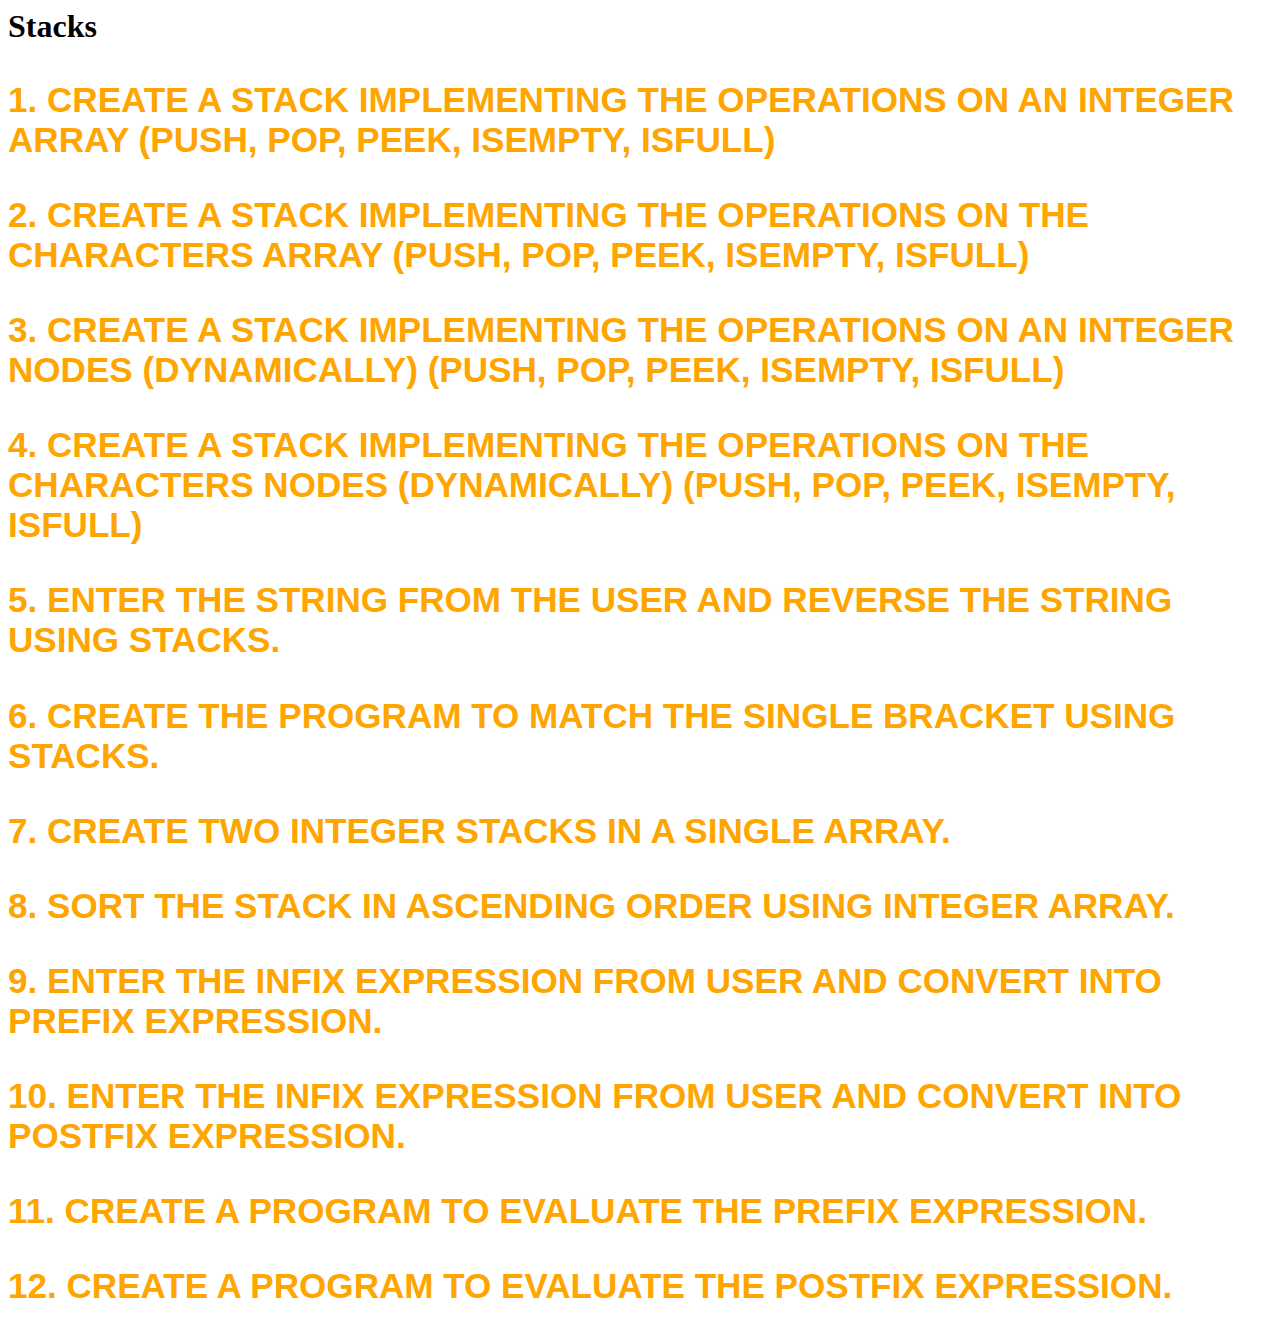
<file: Stacks.html>
<html>
<head>
<style>
.links{
	/*color:inherit;*/
	color:orange;
	
	font-size:30px;
	
	text-decoration:none;
	font-family:sans-serif;
}
.links:hover{
	color:green;
}

</style>
</head>
<title>Stacks</title>
<body>
<h1>Stacks</h1>
<a href='stack1.c' class="links"><h3>1. CREATE A STACK IMPLEMENTING THE OPERATIONS ON AN INTEGER ARRAY (PUSH, POP, PEEK, ISEMPTY, ISFULL)</h3>

<a href='stack2.c' class="links"><h3>2. CREATE A STACK IMPLEMENTING THE OPERATIONS ON THE CHARACTERS ARRAY (PUSH, POP, PEEK, ISEMPTY, ISFULL)</h3>

<a href='stack3.c' class="links"><h3>3. CREATE A STACK IMPLEMENTING THE OPERATIONS ON AN INTEGER NODES (DYNAMICALLY) (PUSH, POP, PEEK, ISEMPTY, ISFULL)</h3>

<a href='stack4.cpp' class="links"><h3>4. CREATE A STACK IMPLEMENTING THE OPERATIONS ON THE CHARACTERS NODES (DYNAMICALLY) (PUSH, POP, PEEK, ISEMPTY, ISFULL)</h3>

<a href='stack5.c' class="links"><h3>5. ENTER THE STRING FROM THE USER AND REVERSE THE STRING USING STACKS.</h3>

<a href='stack6.c' class="links"><h3>6. CREATE THE PROGRAM TO MATCH THE SINGLE BRACKET USING STACKS.</h3>

<a href='stack7.c' class="links"><h3>7. CREATE TWO INTEGER STACKS IN A SINGLE ARRAY.</h3>

<a href='stack8.c' class="links"><h3>8. SORT THE STACK IN ASCENDING ORDER USING INTEGER ARRAY.</h3>

<a href='stack9.c' class="links"><h3>9. ENTER THE INFIX EXPRESSION FROM USER AND CONVERT INTO PREFIX EXPRESSION.</h3>

<a href='stack10.c' class="links"><h3>10. ENTER THE INFIX EXPRESSION FROM USER AND CONVERT INTO POSTFIX EXPRESSION.</h3>

<a href='stack11.c' class="links"><h3>11. CREATE A PROGRAM TO EVALUATE THE PREFIX EXPRESSION.</h3>

<a href='stack12.c' class="links"><h3>12. CREATE A PROGRAM TO EVALUATE THE POSTFIX EXPRESSION.</h3>
</body>
</html>
</file>
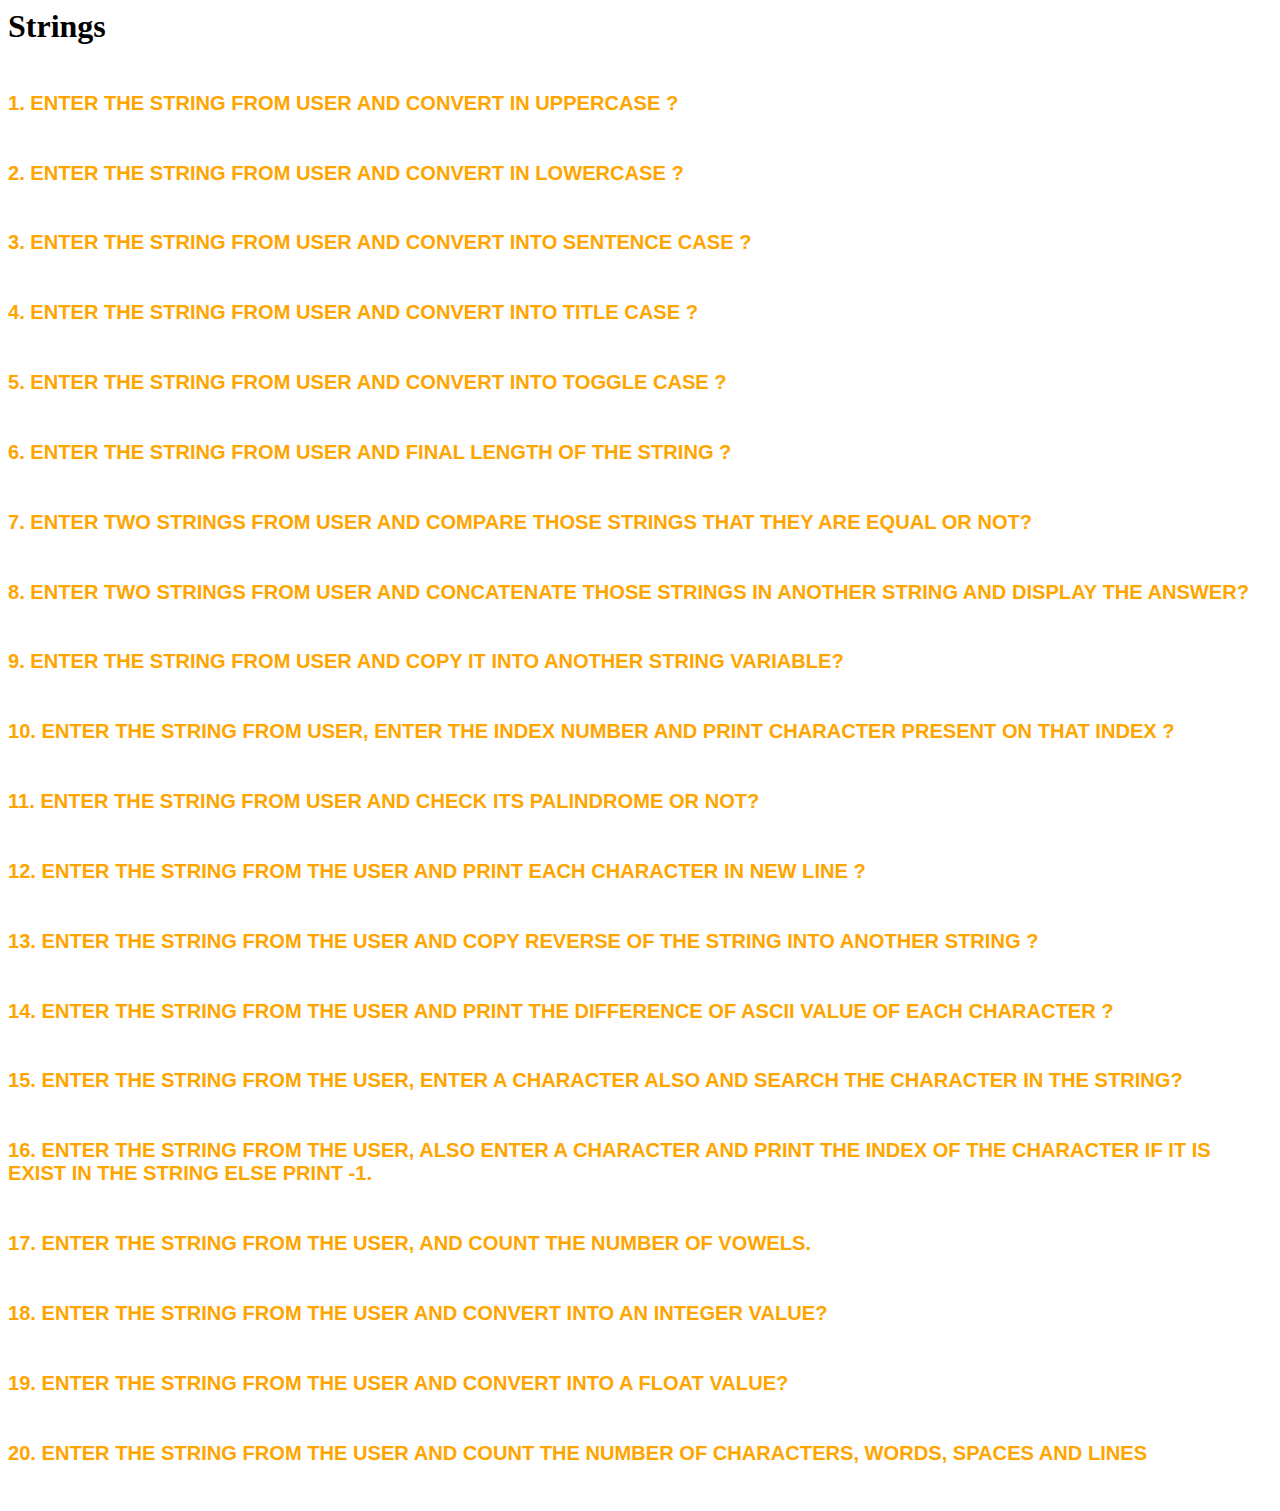
<file: Strings.html>
<html>
<head>
<style>
.links{
	/*color:inherit;*/
	color:orange;
	
	font-size:30px;
	
	text-decoration:none;
	font-family:sans-serif;
}
.links:hover{
	color:green;
}

</style>
</head>
<title>Strings</title>
<body>
<h1>Strings</h1>
<a href='string1.c' class="links"><h6>1. ENTER THE STRING FROM USER AND CONVERT IN UPPERCASE ?</h6>

<a href='string1.c' class="links"><h6>2. ENTER THE STRING FROM USER AND CONVERT IN LOWERCASE ?</h6>

<a href='string1.c' class="links"><h6>3. ENTER THE STRING FROM USER AND CONVERT INTO SENTENCE CASE ?</h6>

<a href='string1.c' class="links"><h6>4. ENTER THE STRING FROM USER AND CONVERT INTO TITLE CASE ?</h6>

<a href='string1.c' class="links"><h6>5. ENTER THE STRING FROM USER AND CONVERT INTO TOGGLE CASE ?</h6>

<a href='string1.c' class="links"><h6>6. ENTER THE STRING FROM USER AND FINAL LENGTH OF THE STRING ?</h6>

<a href='string1.c' class="links"><h6>7. ENTER TWO STRINGS FROM USER AND COMPARE THOSE STRINGS THAT THEY ARE EQUAL OR NOT?</h6>

<a href='string1.c' class="links"><h6>8. ENTER TWO STRINGS FROM USER AND CONCATENATE THOSE STRINGS IN ANOTHER STRING AND DISPLAY THE ANSWER?</h6>

<a href='string1.c' class="links"><h6>9. ENTER THE STRING FROM USER AND COPY IT INTO ANOTHER STRING VARIABLE?</h6>

<a href='string1.c' class="links"><h6>10. ENTER THE STRING FROM USER, ENTER THE INDEX NUMBER AND PRINT CHARACTER PRESENT ON THAT INDEX ?</h6>

<a href='string1.c' class="links"><h6>11. ENTER THE STRING FROM USER AND CHECK ITS PALINDROME OR NOT?</h6>

<a href='string1.c' class="links"><h6>12. ENTER THE STRING FROM THE USER AND PRINT EACH CHARACTER IN NEW LINE ?</h6>

<a href='string1.c' class="links"><h6>13. ENTER THE STRING FROM THE USER AND COPY REVERSE OF THE STRING INTO ANOTHER STRING ?</h6>

<a href='string1.c' class="links"><h6>14. ENTER THE STRING FROM THE USER AND PRINT THE DIFFERENCE OF ASCII VALUE OF EACH CHARACTER ?</h6>

<a href='string1.c' class="links"><h6>15. ENTER THE STRING FROM THE USER, ENTER A CHARACTER ALSO AND SEARCH THE CHARACTER IN THE STRING?</h6>

<a href='string1.c' class="links"><h6>16. ENTER THE STRING FROM THE USER, ALSO ENTER A CHARACTER AND PRINT THE INDEX OF THE CHARACTER IF IT IS EXIST IN THE STRING ELSE PRINT -1.</h6>

<a href='string1.c' class="links"><h6>17. ENTER THE STRING FROM THE USER, AND COUNT THE NUMBER OF VOWELS.</h6>

<a href='string1.c' class="links"><h6>18. ENTER THE STRING FROM THE USER AND CONVERT INTO AN INTEGER VALUE?</h6>

<a href='string1.c' class="links"><h6>19. ENTER THE STRING FROM THE USER AND CONVERT INTO A FLOAT VALUE?</h6>

<a href='string1.c' class="links"><h6>20. ENTER THE STRING FROM THE USER AND COUNT THE NUMBER OF CHARACTERS, WORDS, SPACES AND LINES</h6>


</body>
</html>
</file>
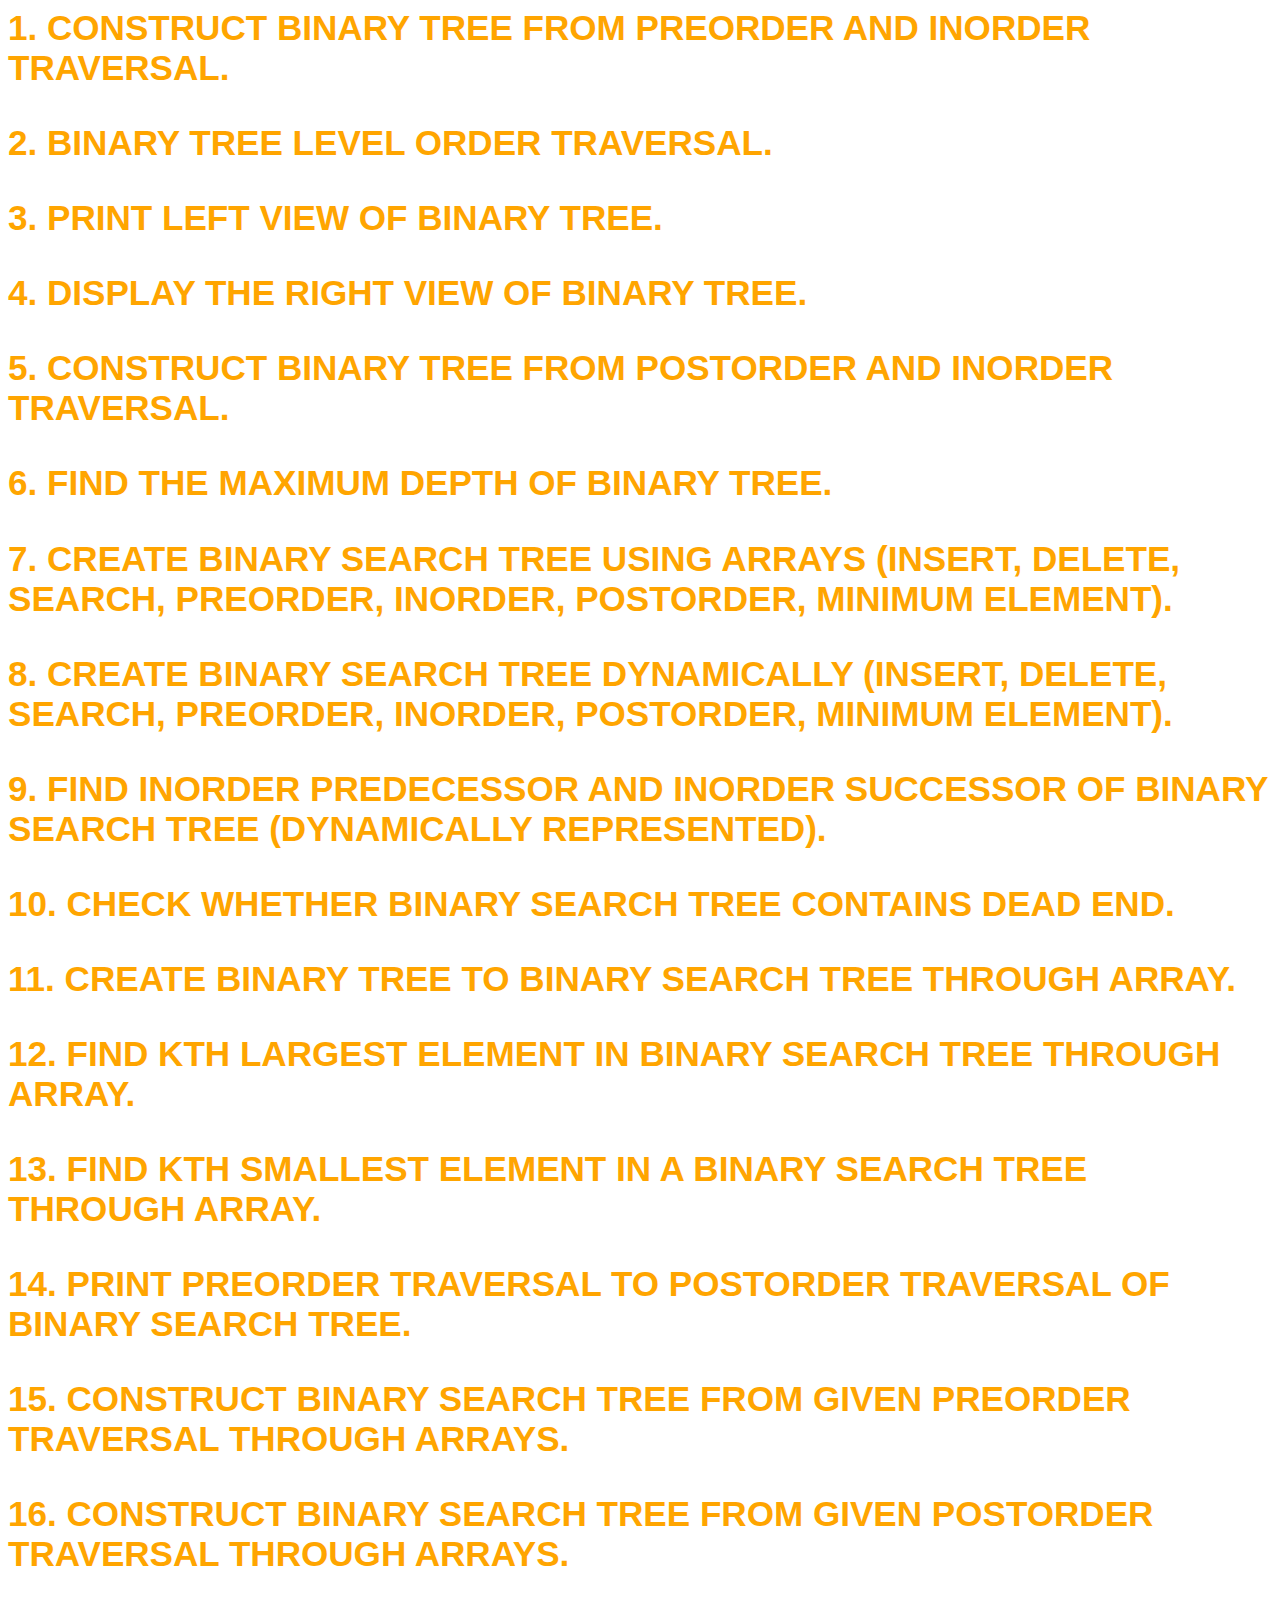
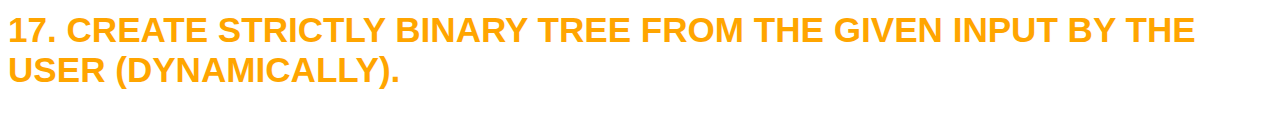
<file: Trees.html>
<html>
<head>
<style>
.links{
	/*color:inherit;*/
	color:orange;
	
	font-size:30px;
	
	text-decoration:none;
	font-family:sans-serif;
}
.links:hover{
	color:green;
}

</style>
</head>
<title>Trees</title>
<body>
<h1Trees</h1>
<a href='tree1.c' class="links"><h3>1. CONSTRUCT BINARY TREE FROM PREORDER AND INORDER TRAVERSAL.</h3>

<a href='tree2.c' class="links"><h3>2. BINARY TREE LEVEL ORDER TRAVERSAL.</h3>

<a href='tree3.c' class="links"><h3>3. PRINT LEFT VIEW OF BINARY TREE.</h3>

<a href='tree4.c' class="links"><h3>4. DISPLAY THE RIGHT VIEW OF BINARY TREE.</h3>

<a href='tree5.c' class="links"><h3>5. CONSTRUCT BINARY TREE FROM POSTORDER AND INORDER TRAVERSAL.</h3>

<a href='tree6.c' class="links"><h3>6. FIND THE MAXIMUM DEPTH OF BINARY TREE.</h3>

<a href='tree7.c' class="links"><h3>7. CREATE BINARY SEARCH TREE USING ARRAYS (INSERT, DELETE, SEARCH, PREORDER, INORDER, POSTORDER, MINIMUM ELEMENT).</h3>

<a href='tree8.c' class="links"><h3>8. CREATE BINARY SEARCH TREE DYNAMICALLY (INSERT, DELETE, SEARCH, PREORDER, INORDER, POSTORDER, MINIMUM ELEMENT).</h3>

<a href='tree9.c' class="links"><h3>9. FIND INORDER PREDECESSOR AND INORDER SUCCESSOR OF BINARY SEARCH TREE (DYNAMICALLY REPRESENTED).</h3>

<a href='tree10.c' class="links"><h3>10. CHECK WHETHER BINARY SEARCH TREE CONTAINS DEAD END.</h3>

<a href='tree11.c' class="links"><h3>11. CREATE BINARY TREE TO BINARY SEARCH TREE THROUGH ARRAY.</h3>

<a href='tree12.c' class="links"><h3>12. FIND KTH LARGEST ELEMENT IN BINARY SEARCH TREE THROUGH ARRAY.</h3>

<a href='tree13.c' class="links"><h3>13. FIND KTH SMALLEST ELEMENT IN A BINARY SEARCH TREE THROUGH ARRAY.</h3>

<a href='tree14.c' class="links"><h3>14. PRINT PREORDER TRAVERSAL TO POSTORDER TRAVERSAL OF BINARY SEARCH TREE.</h3>

<a href='tree15.c' class="links"><h3>15. CONSTRUCT BINARY SEARCH TREE FROM GIVEN PREORDER TRAVERSAL THROUGH ARRAYS.</h3>

<a href='tree16.c' class="links"><h3>16. CONSTRUCT BINARY SEARCH TREE FROM GIVEN POSTORDER TRAVERSAL THROUGH ARRAYS.</h3>

<a href='tree17.c' class="links"><h3>17. CREATE STRICTLY BINARY TREE FROM THE GIVEN INPUT BY THE USER (DYNAMICALLY).</h3>


</body>
</html>
</file>
